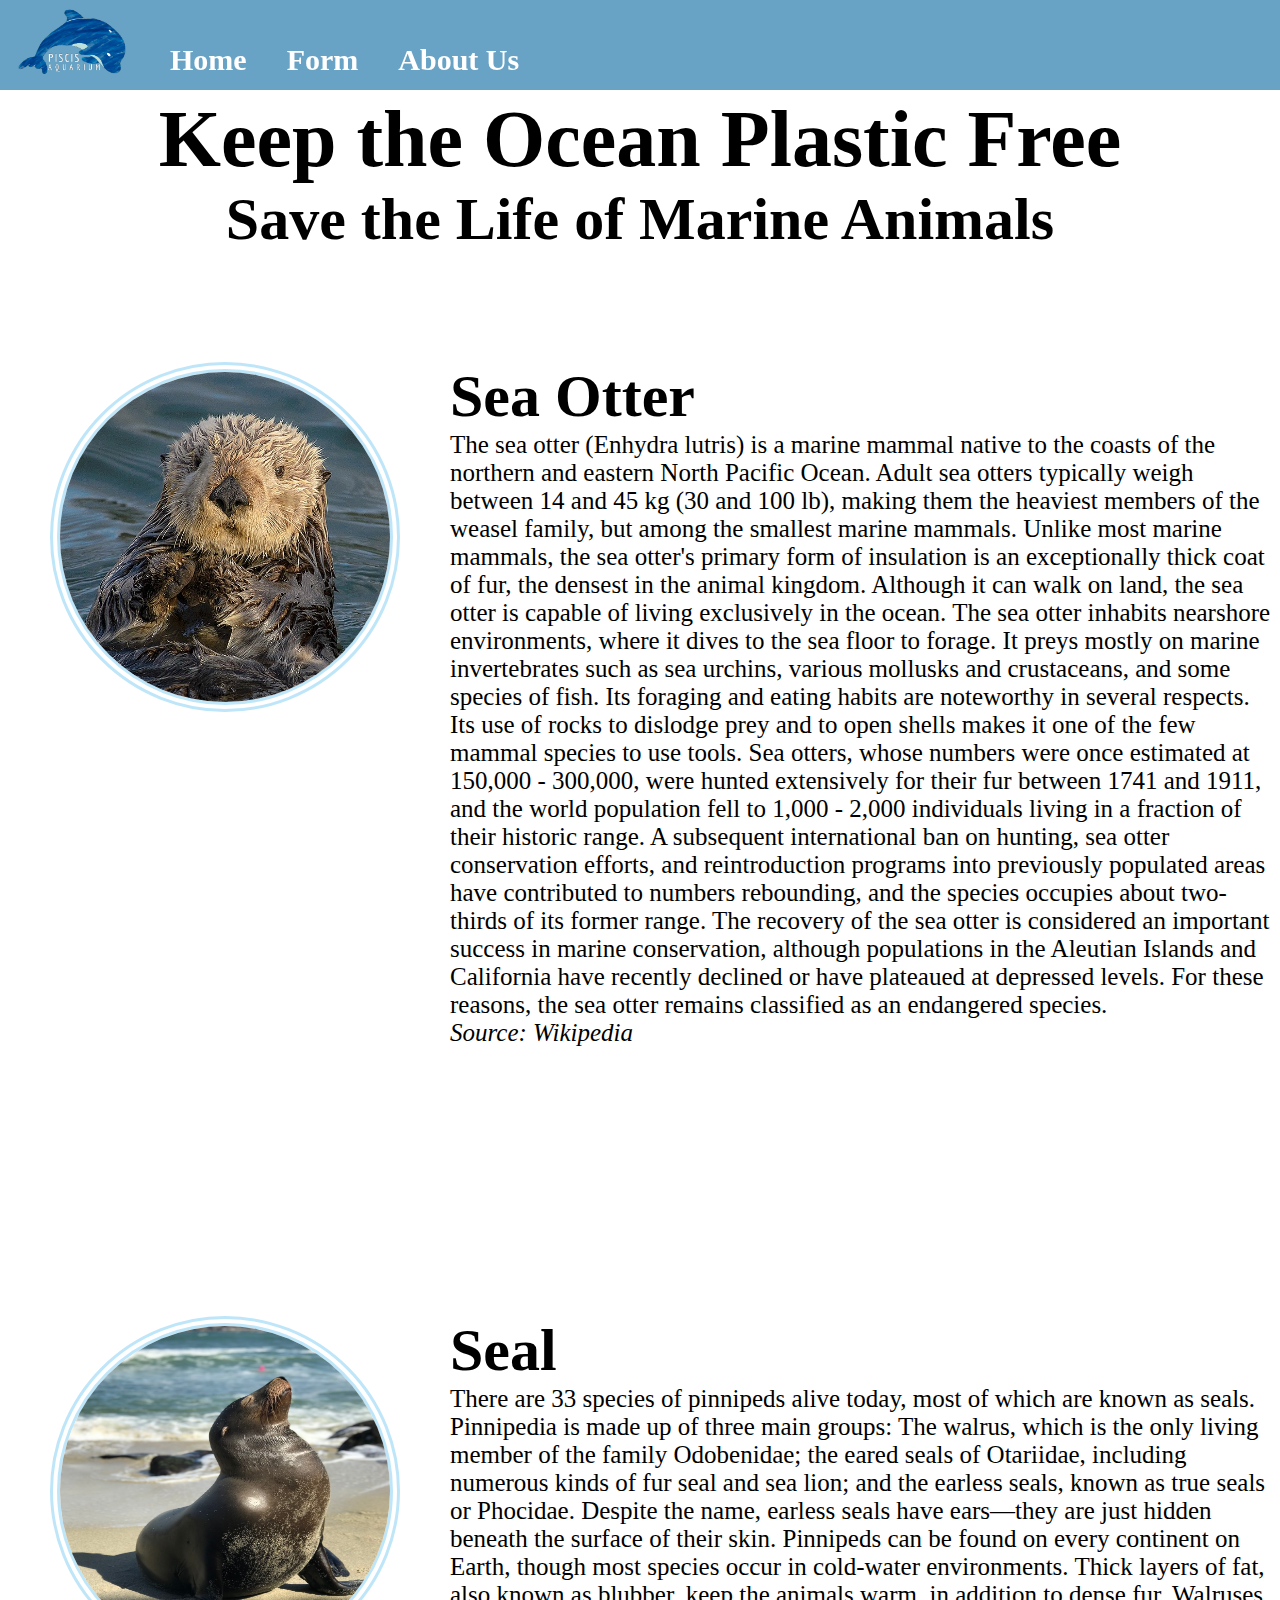
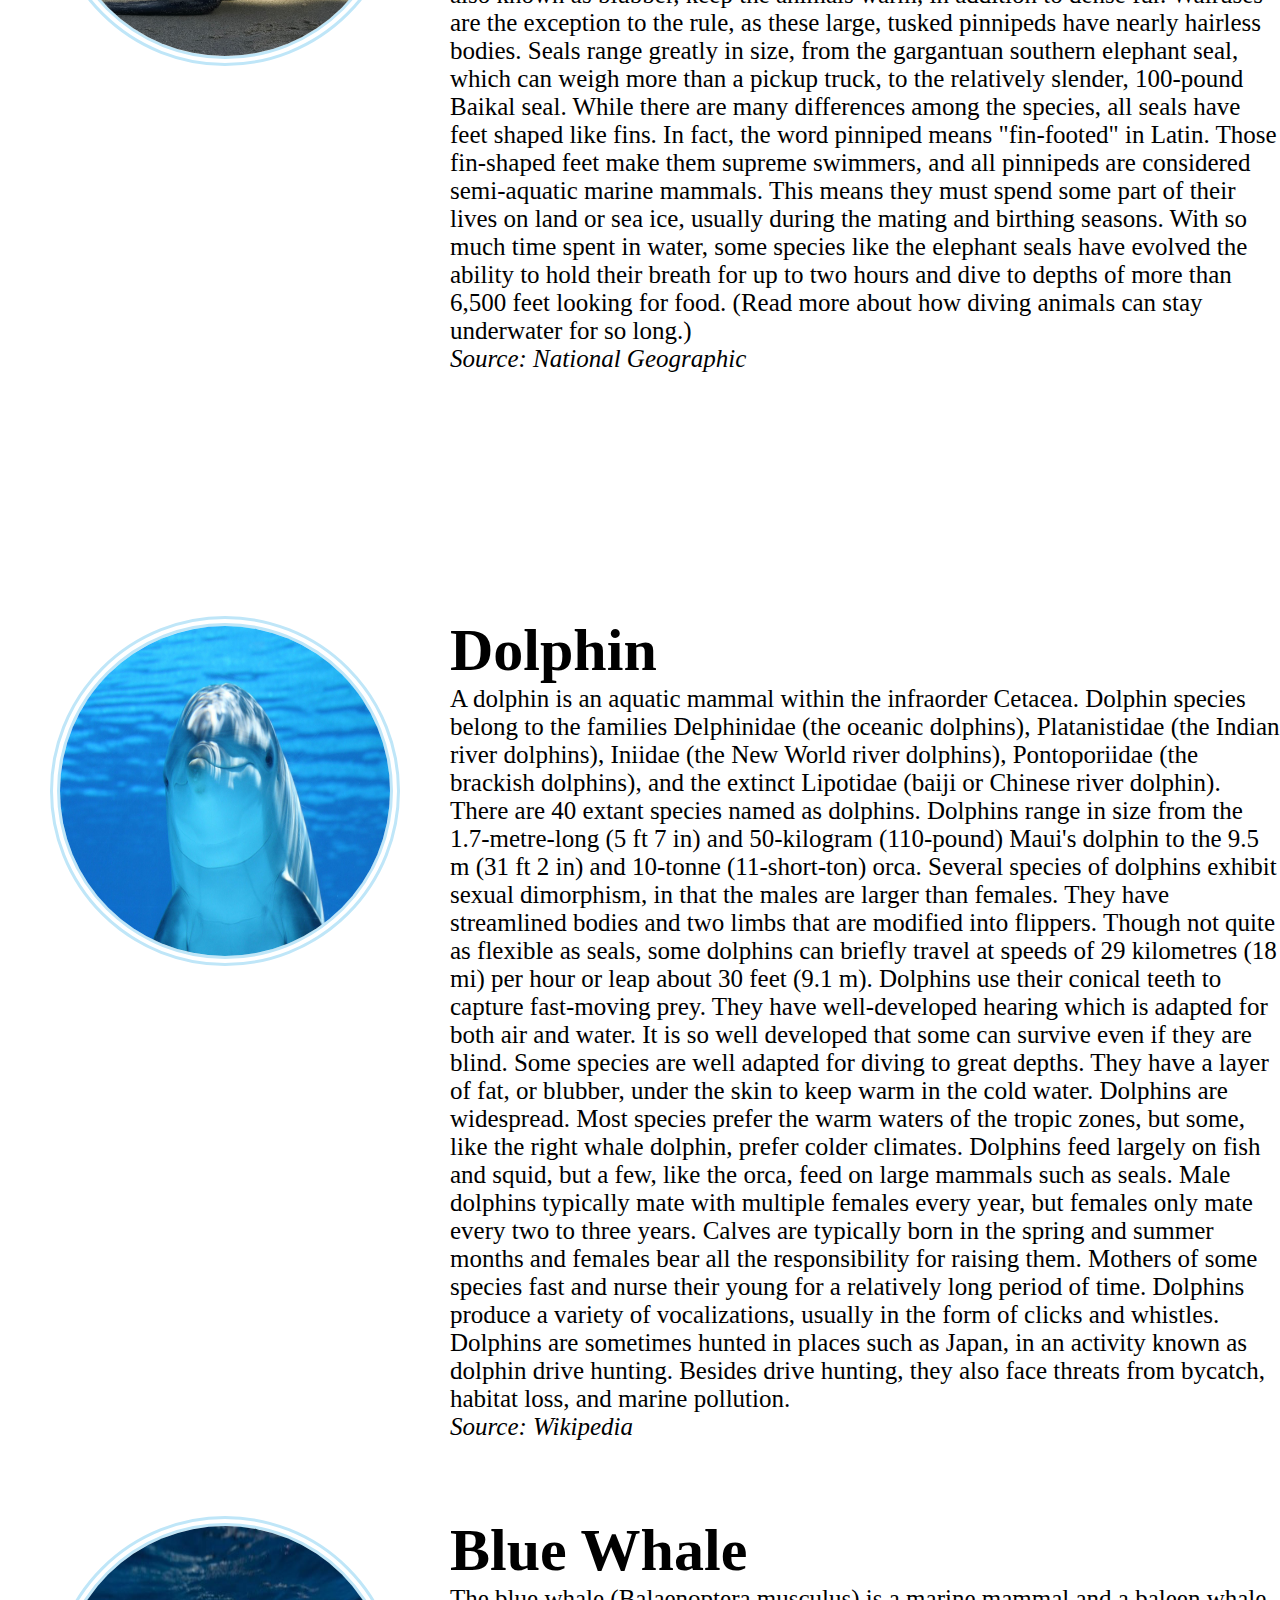
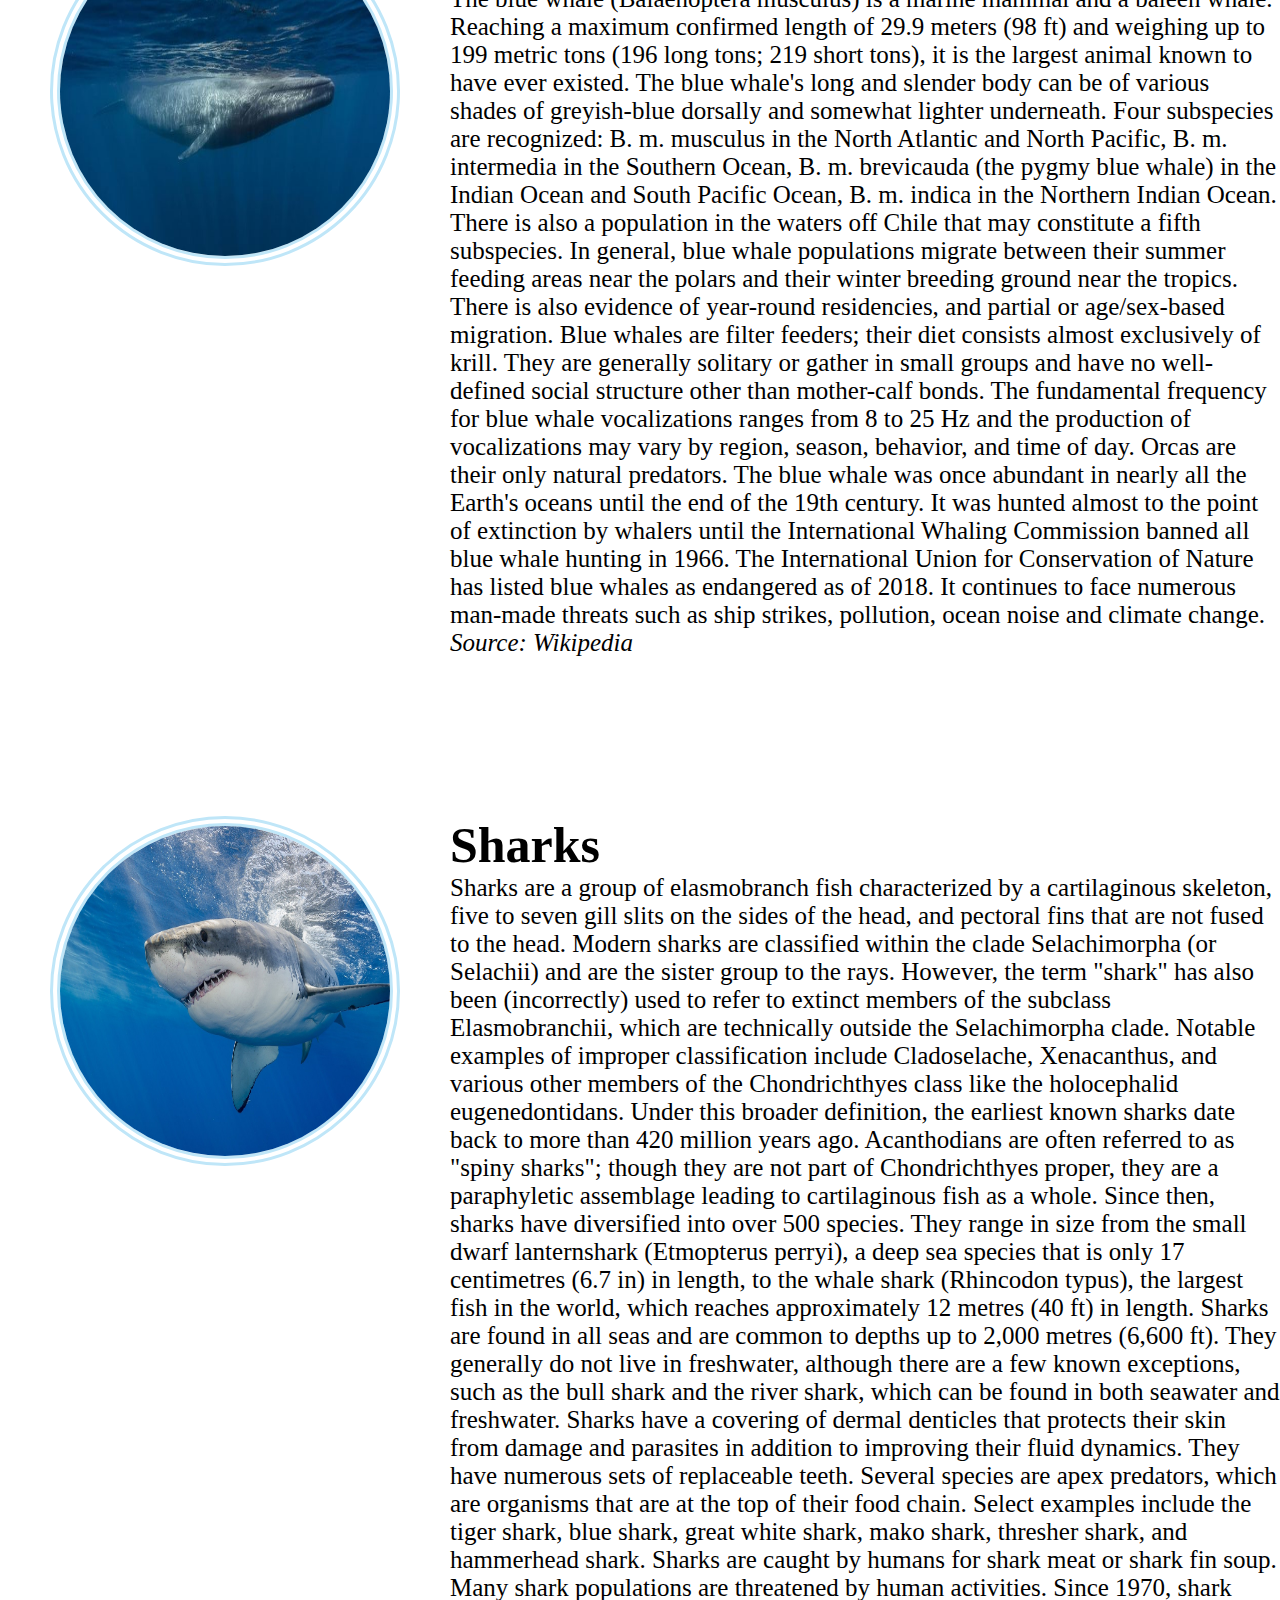
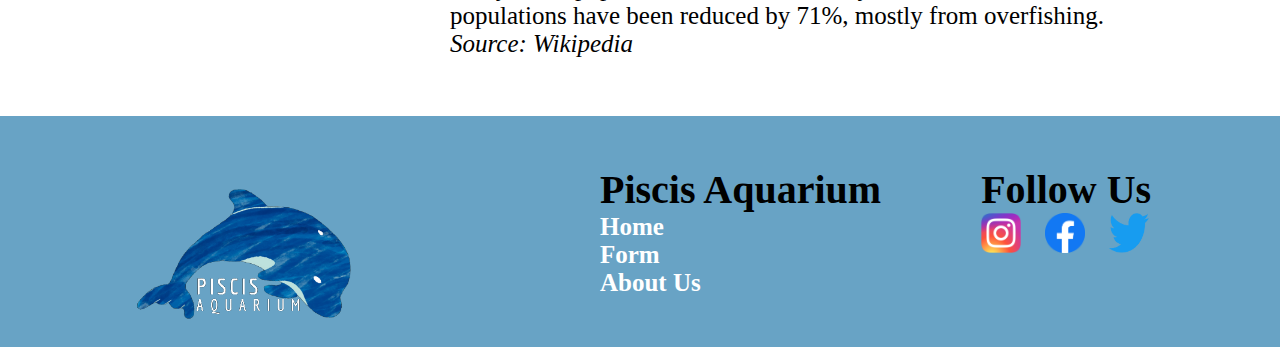
<file: index.html>
<!DOCTYPE html>
<html lang="en">
<head>
    <meta charset="UTF-8">
    <meta http-equiv="X-UA-Compatible" content="IE=edge">
    <meta name="viewport" content="width=device-width, initial-scale=1.0">
    <title>Home - Piscis Aquarium</title>
    <link rel="icon" type="image/x-icon" href="pa-logo.ico">
    <link rel="stylesheet" href="style.css">
</head>
<body>
    <nav>
        <div class="wrapper">
            <div class="logo"><a href="index.html"><img class="logo" src="pa-logo.png"></a></div>
            <div class="menu">
                <ul>
                    <li><a href="index.html">Home</a></li>
                    <li><a href="form.html">Form</a></li>
                    <li><a href="aboutus.html">About Us</a></li>
                </ul>
            </div>
        </div>
    </nav>
    
    <div class="slogan">
        <h1>Keep the Ocean Plastic Free</h1>
        <h2>Save the Life of Marine Animals</h2>
    </div>

    <br/><br/><br/><br/><br/><br/>

    <div class="animalwrapper">
        <div class="animalpicdiv">
            <img class="animalimg" src="Sea Otter.jpg">
        </div>

        <div class="animaldescdiv">
            <h1 class="animaltitle">Sea Otter</h1>
            <p>The sea otter (Enhydra lutris) is a marine mammal native to the coasts of the northern and eastern North Pacific Ocean. Adult sea otters typically weigh between 14 and 45 kg (30 and 100 lb), making them the heaviest members of the weasel family, but among the smallest marine mammals. Unlike most marine mammals, the sea otter's primary form of insulation is an exceptionally thick coat of fur, the densest in the animal kingdom. Although it can walk on land, the sea otter is capable of living exclusively in the ocean. The sea otter inhabits nearshore environments, where it dives to the sea floor to forage. It preys mostly on marine invertebrates such as sea urchins, various mollusks and crustaceans, and some species of fish. Its foraging and eating habits are noteworthy in several respects. Its use of rocks to dislodge prey and to open shells makes it one of the few mammal species to use tools. Sea otters, whose numbers were once estimated at 150,000 - 300,000, were hunted extensively for their fur between 1741 and 1911, and the world population fell to 1,000 - 2,000 individuals living in a fraction of their historic range. A subsequent international ban on hunting, sea otter conservation efforts, and reintroduction programs into previously populated areas have contributed to numbers rebounding, and the species occupies about two-thirds of its former range. The recovery of the sea otter is considered an important success in marine conservation, although populations in the Aleutian Islands and California have recently declined or have plateaued at depressed levels. For these reasons, the sea otter remains classified as an endangered species.</p>
            <cite>Source: Wikipedia</cite>
        </div>
    </div>

    <br/><br/><br/>

    <div class="animalwrapper">
        <div class="animalpicdiv">
            <img class = "animalimg" src="Seals.jpeg">
        </div>

        <div class="animaldescdiv">
            <h1 class="animaltitle">Seal</h1>
            <p>There are 33 species of pinnipeds alive today, most of which are known as seals. Pinnipedia is made up of three main groups: The walrus, which is the only living member of the family Odobenidae; the eared seals of Otariidae, including numerous kinds of fur seal and sea lion; and the earless seals, known as true seals or Phocidae. Despite the name, earless seals have ears—they are just hidden beneath the surface of their skin. Pinnipeds can be found on every continent on Earth, though most species occur in cold-water environments. Thick layers of fat, also known as blubber, keep the animals warm, in addition to dense fur. Walruses are the exception to the rule, as these large, tusked pinnipeds have nearly hairless bodies. Seals range greatly in size, from the gargantuan southern elephant seal, which can weigh more than a pickup truck, to the relatively slender, 100-pound Baikal seal. While there are many differences among the species, all seals have feet shaped like fins. In fact, the word pinniped means "fin-footed" in Latin. Those fin-shaped feet make them supreme swimmers, and all pinnipeds are considered semi-aquatic marine mammals. This means they must spend some part of their lives on land or sea ice, usually during the mating and birthing seasons. With so much time spent in water, some species like the elephant seals have evolved the ability to hold their breath for up to two hours and dive to depths of more than 6,500 feet looking for food. (Read more about how diving animals can stay underwater for so long.)</p>
            <cite>Source: National Geographic</cite>
        </div>
    </div>

    <div class="animalwrapper">
        <div class="animalpicdiv">
            <img class = "animalimg" src="Dolphin.jpg">
        </div>

        <div class="animaldescdiv">
            <h1 class="animaltitle">Dolphin</h1>
            <p>A dolphin is an aquatic mammal within the infraorder Cetacea. Dolphin species belong to the families Delphinidae (the oceanic dolphins), Platanistidae (the Indian river dolphins), Iniidae (the New World river dolphins), Pontoporiidae (the brackish dolphins), and the extinct Lipotidae (baiji or Chinese river dolphin). There are 40 extant species named as dolphins. Dolphins range in size from the 1.7-metre-long (5 ft 7 in) and 50-kilogram (110-pound) Maui's dolphin to the 9.5 m (31 ft 2 in) and 10-tonne (11-short-ton) orca. Several species of dolphins exhibit sexual dimorphism, in that the males are larger than females. They have streamlined bodies and two limbs that are modified into flippers. Though not quite as flexible as seals, some dolphins can briefly travel at speeds of 29 kilometres (18 mi) per hour or leap about 30 feet (9.1 m). Dolphins use their conical teeth to capture fast-moving prey. They have well-developed hearing which is adapted for both air and water. It is so well developed that some can survive even if they are blind. Some species are well adapted for diving to great depths. They have a layer of fat, or blubber, under the skin to keep warm in the cold water. Dolphins are widespread. Most species prefer the warm waters of the tropic zones, but some, like the right whale dolphin, prefer colder climates. Dolphins feed largely on fish and squid, but a few, like the orca, feed on large mammals such as seals. Male dolphins typically mate with multiple females every year, but females only mate every two to three years. Calves are typically born in the spring and summer months and females bear all the responsibility for raising them. Mothers of some species fast and nurse their young for a relatively long period of time. Dolphins produce a variety of vocalizations, usually in the form of clicks and whistles. Dolphins are sometimes hunted in places such as Japan, in an activity known as dolphin drive hunting. Besides drive hunting, they also face threats from bycatch, habitat loss, and marine pollution.</p>
            <cite>Source: Wikipedia</cite>
        </div>
    </div>

    <div class="animalwrapper">
        <div class="animalpicdiv">
            <img class = "animalimg" src="Blue Whale.jpg">
        </div>

        <div class="animaldescdiv">
            <h1 class="animaltitle">Blue Whale</h1>
            <p>The blue whale (Balaenoptera musculus) is a marine mammal and a baleen whale. Reaching a maximum confirmed length of 29.9 meters (98 ft) and weighing up to 199 metric tons (196 long tons; 219 short tons), it is the largest animal known to have ever existed. The blue whale's long and slender body can be of various shades of greyish-blue dorsally and somewhat lighter underneath. Four subspecies are recognized: B. m. musculus in the North Atlantic and North Pacific, B. m. intermedia in the Southern Ocean, B. m. brevicauda (the pygmy blue whale) in the Indian Ocean and South Pacific Ocean, B. m. indica in the Northern Indian Ocean. There is also a population in the waters off Chile that may constitute a fifth subspecies. In general, blue whale populations migrate between their summer feeding areas near the polars and their winter breeding ground near the tropics. There is also evidence of year-round residencies, and partial or age/sex-based migration. Blue whales are filter feeders; their diet consists almost exclusively of krill. They are generally solitary or gather in small groups and have no well-defined social structure other than mother-calf bonds. The fundamental frequency for blue whale vocalizations ranges from 8 to 25 Hz and the production of vocalizations may vary by region, season, behavior, and time of day. Orcas are their only natural predators. The blue whale was once abundant in nearly all the Earth's oceans until the end of the 19th century. It was hunted almost to the point of extinction by whalers until the International Whaling Commission banned all blue whale hunting in 1966. The International Union for Conservation of Nature has listed blue whales as endangered as of 2018. It continues to face numerous man-made threats such as ship strikes, pollution, ocean noise and climate change.</p>
            <cite>Source: Wikipedia</cite>
        </div>
    </div>
    
    <div class="animalwrapper">
        <div class="animalpicdiv">
            <img class = "animalimg" src="Sharks.jpg">
        </div>
    
        <div class="animaldescdiv">
            <h1>Sharks</h1>
            <p>Sharks are a group of elasmobranch fish characterized by a cartilaginous skeleton, five to seven gill slits on the sides of the head, and pectoral fins that are not fused to the head. Modern sharks are classified within the clade Selachimorpha (or Selachii) and are the sister group to the rays. However, the term "shark" has also been (incorrectly) used to refer to extinct members of the subclass Elasmobranchii, which are technically outside the Selachimorpha clade. Notable examples of improper classification include Cladoselache, Xenacanthus, and various other members of the Chondrichthyes class like the holocephalid eugenedontidans. Under this broader definition, the earliest known sharks date back to more than 420 million years ago. Acanthodians are often referred to as "spiny sharks"; though they are not part of Chondrichthyes proper, they are a paraphyletic assemblage leading to cartilaginous fish as a whole. Since then, sharks have diversified into over 500 species. They range in size from the small dwarf lanternshark (Etmopterus perryi), a deep sea species that is only 17 centimetres (6.7 in) in length, to the whale shark (Rhincodon typus), the largest fish in the world, which reaches approximately 12 metres (40 ft) in length. Sharks are found in all seas and are common to depths up to 2,000 metres (6,600 ft). They generally do not live in freshwater, although there are a few known exceptions, such as the bull shark and the river shark, which can be found in both seawater and freshwater. Sharks have a covering of dermal denticles that protects their skin from damage and parasites in addition to improving their fluid dynamics. They have numerous sets of replaceable teeth. Several species are apex predators, which are organisms that are at the top of their food chain. Select examples include the tiger shark, blue shark, great white shark, mako shark, thresher shark, and hammerhead shark. Sharks are caught by humans for shark meat or shark fin soup. Many shark populations are threatened by human activities. Since 1970, shark populations have been reduced by 71%, mostly from overfishing.</p>
            <cite>Source: Wikipedia</cite>
        </div>
    </div>
    
    <div class="footerbox">
        <div class="footerlogo"><a href="index.html"><img class="footerlogo" src="pa-logo.png"></a></div>
        <div class="footer">
            <div class="footercontent">
                <p class="footertitle"> Piscis Aquarium</p>
                <a href="index.html">Home</a>
                <a href="form.html">Form</a>
                <a href="aboutus.html">About Us</a>
            </div>

            <div class="footercontent1">
                <p class="footertitle1">Follow Us</p>
                <a href="https://www.instagram.com/jakartaaquarium/?hl=en"><img class="iconMS" src="InstagramIcon.png"></a>
                <a href="https://www.facebook.com/MyJaq/"><img class="iconMS" src="FacebookIcon.png"></a>
                <a href="https://twitter.com/jaq_id"><img class="iconMS" src="TwitterIcon.png"></a>
            </div>
        </div>
    </div>
</body>
</html>
</file>
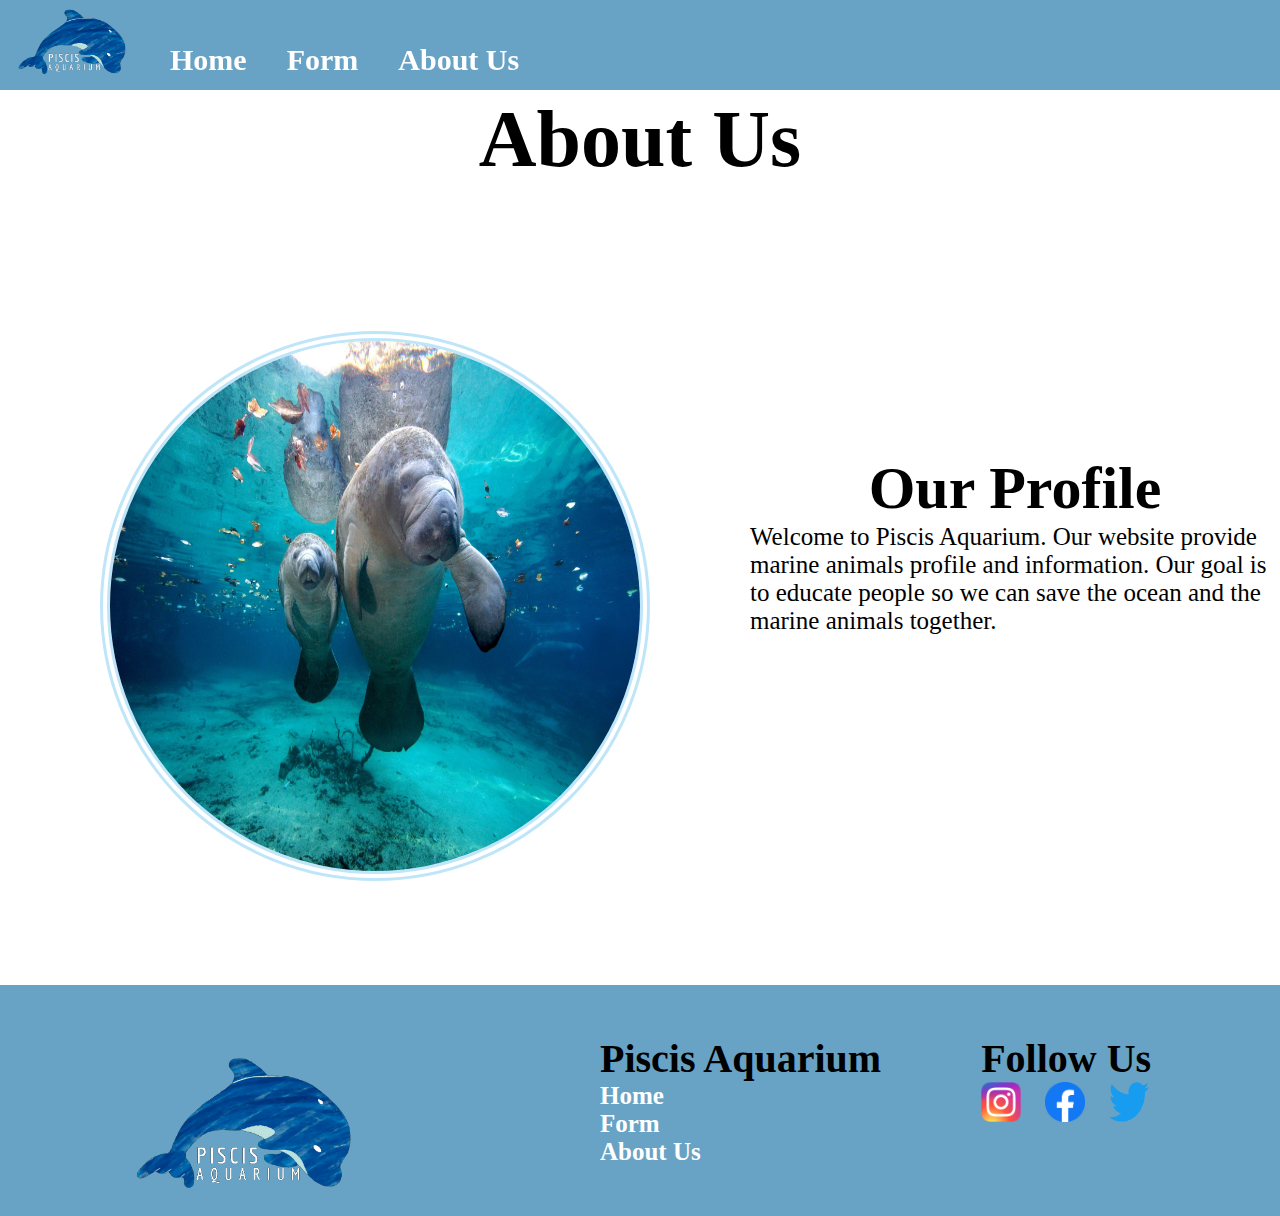
<file: aboutus.html>
<!DOCTYPE html>
<html lang="en">
<head>
    <meta charset="UTF-8">
    <meta http-equiv="X-UA-Compatible" content="IE=edge">
    <meta name="viewport" content="width=device-width, initial-scale=1.0">
    <title>About Us - Piscis Aquarium</title>
    <link rel="icon" type="image/x-icon" href="pa-logo.ico">
    <link rel="stylesheet" href="style.css">
</head>
<body>
    <nav>
        <div class="wrapper">
            <div class="logo"><a href="index.html"><img class="logo" src="pa-logo.png"></a></div>
            <div class="menu">
                <ul>
                    <li><a href="index.html">Home</a></li>
                    <li><a href="form.html">Form</a></li>
                    <li><a href="aboutus.html">About Us</a></li>
                </ul>
            </div>
        </div>
    </nav>

    <div class="title">
        <h1>About Us</h1>
    </div>

    <div class="aboutuswrapper">
        <div class="aboutuslogo">
            <img class="aboutusimg" src="aboutus.jpg">
        </div>

        <div class="desc">
            <h1 class="desccontent">Our Profile</h1>
            <p>Welcome to Piscis Aquarium. Our website provide marine animals profile and information. Our goal is to educate people so we can save the ocean and the marine animals together.</p>
        </div>
    </div>

    <div class="footerbox">
        <div class="footerlogo"><a href="index.html"><img class="footerlogo" src="pa-logo.png"></a></div>
        <div class="footer">
            <div class="footercontent">
                <p class="footertitle"> Piscis Aquarium</p>
                <a href="index.html">Home</a>
                <a href="form.html">Form</a>
                <a href="aboutus.html">About Us</a>
            </div>
            
            <div class="footercontent1">
                <p class="footertitle1">Follow Us</p>
                <a href="https://www.instagram.com/jakartaaquarium/?hl=en"><img class="iconMS" src="InstagramIcon.png"></a>
                <a href="https://www.facebook.com/MyJaq/"><img class="iconMS" src="FacebookIcon.png"></a>
                <a href="https://twitter.com/jaq_id"><img class="iconMS" src="TwitterIcon.png"></a>
            </div>
        </div>
    </div>
</body>
</html>
</file>
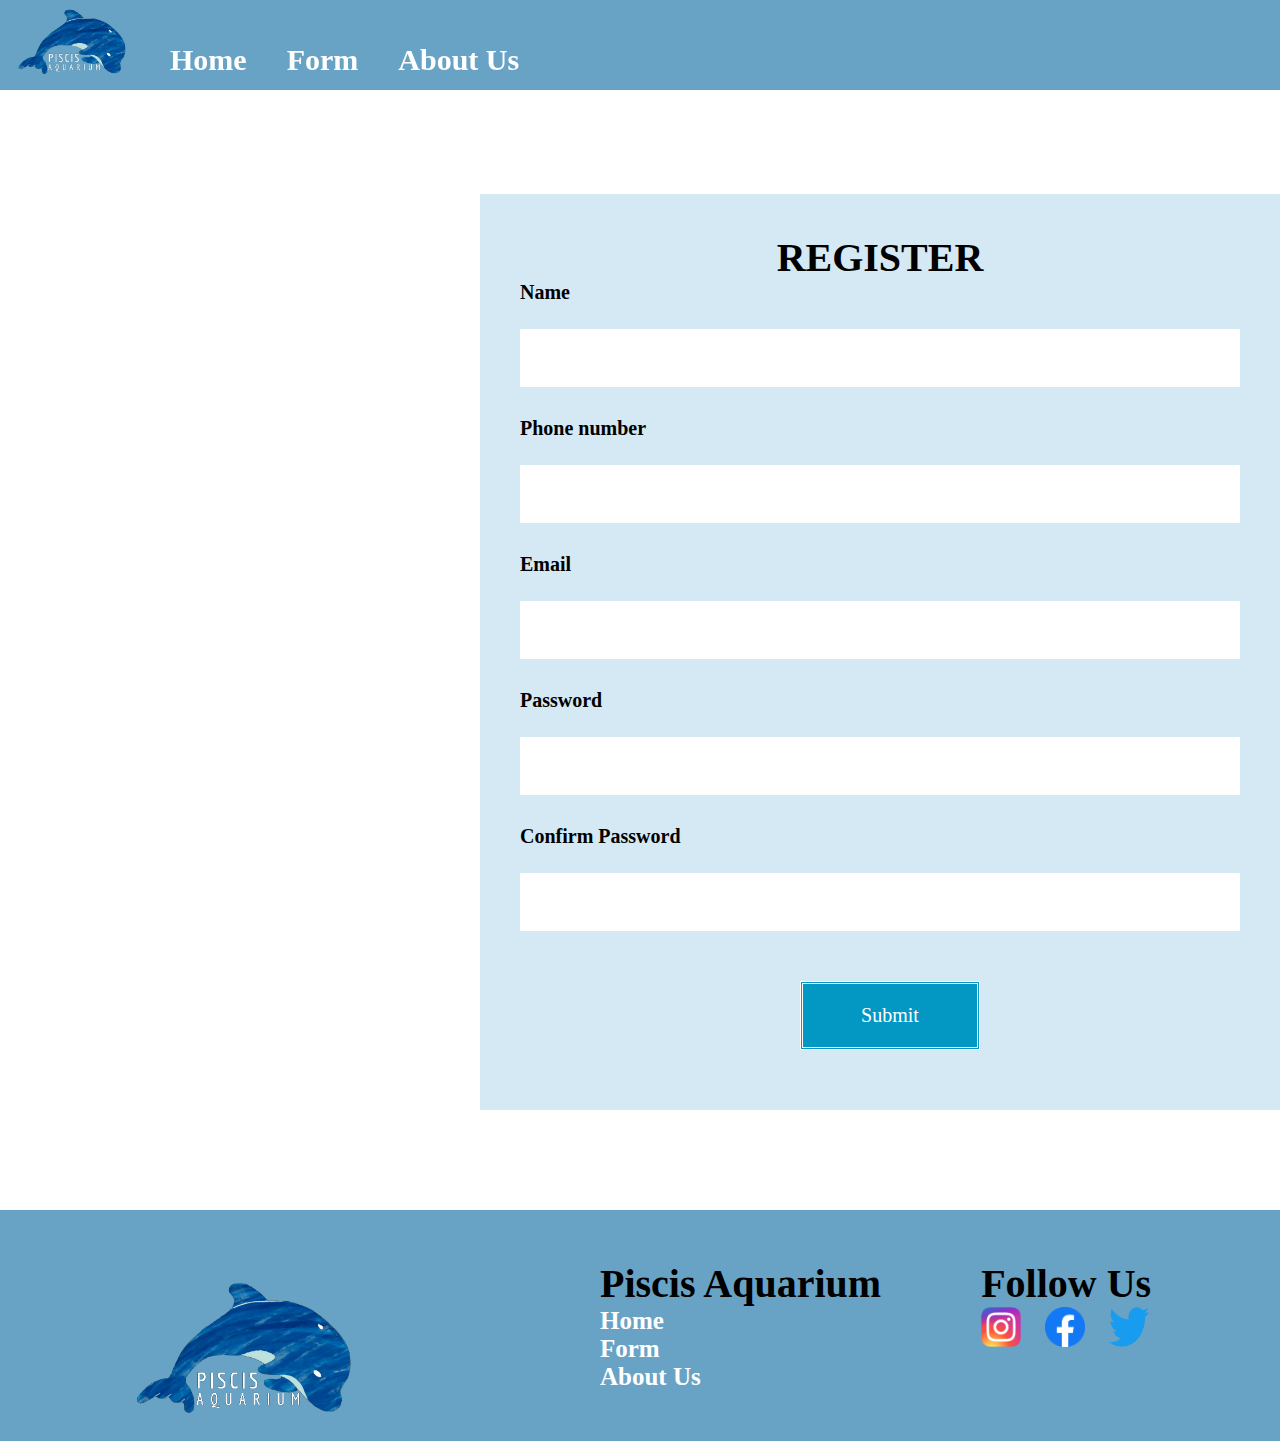
<file: form.html>
<!DOCTYPE html>
<html lang="en">
<head>
    <meta charset="UTF-8">
    <meta http-equiv="X-UA-Compatible" content="IE=edge">
    <meta name="viewport" content="width=device-width, initial-scale=1.0">
    <title>Form - Piscis Aquarium</title>
    <link rel="icon" type="image/x-icon" href="pa-logo.ico">
    <link rel="stylesheet" href="style.css">
</head>
<body>
    <nav>
        <div class="wrapper">
            <div class="logo"><a href="index.html"><img class="logo" src="pa-logo.png"></a></div>
            <div class="menu">
                <ul>
                    <li><a href="index.html">Home</a></li>
                    <li><a href="form.html">Form</a></li>
                    <li><a href="aboutus.html">About Us</a></li>
                </ul>
            </div>
        </div>
    </nav>

    <form action="index.html" method="post">
        <div class="formborder">
        <p class="titleform">REGISTER</p>
            <p>
                <label class="labelform">
                    Name
                </label>
                <input type="text" name="Name" />
            </p>

            <p>
                <label class="labelform">
                    Phone number
                </label>
                <input type="text" name="PhoneNumber" />
            </p>

            <p>
                <label class="labelform">
                    Email
                </label>
                <input type="email" name="Email" />
            </p>

            <p>
                <label class="labelform">
                    Password
                </label>
                <input type="password" name="Password" />
            </p>

            <p>
                <label class="labelform">
                    Confirm Password
                </label>
                <input type="password" name="Confirm Password" />
            </p>

            <p>
                <input type="submit" name="Register" />
            </p>
        </div>
    </form>

    <div class="footerbox">
        <div class="footerlogo"><a href="index.html"><img class="footerlogo" src="pa-logo.png"></a></div>
        <div class="footer">
            <div class="footercontent">
                <p class="footertitle"> Piscis Aquarium</p>
                <a href="index.html">Home</a>
                <a href="form.html">Form</a>
                <a href="aboutus.html">About Us</a>
            </div>

            <div class="footercontent1">
                <p class="footertitle1">Follow Us</p>
                <a href="https://www.instagram.com/jakartaaquarium/?hl=en"><img class="iconMS" src="InstagramIcon.png"></a>
                <a href="https://www.facebook.com/MyJaq/"><img class="iconMS" src="FacebookIcon.png"></a>
                <a href="https://twitter.com/jaq_id"><img class="iconMS" src="TwitterIcon.png"></a>
            </div>
        </div>
    </div>
</body>
</html>
</file>
<file: style.css>
* {
    margin: 0px;
    padding: 0px;
    text-decoration: none;
    box-sizing: border-box;
}

*:before,
*:after {
    padding: 0;
    margin: 0;
    box-sizing: border-box;
}

body {
    margin: 0px;
    padding: 0px;
    font-family: 'Poppins', sans-serif;
    background-image: url('https://www.bestwesternsiestakey.com/wp-content/uploads/2020/03/White-Sand-1024x683.jpg');
    height: 100%;
    background-position: top;
    background-repeat: no-repeat;
    background-size: cover;
}

.wrapper {
    width: 100%;
    margin: auto;
    position: relative;
}

.logo a {
    float: left;
}

.logo img {
    width: 150px;
    height:75px;
    padding-top: 8px;
}

.menu {
    float: left;
}

nav {
    width: 100%;
    margin: auto;
    display: inline-block;
    height: 90px;
    line-height: 120px;
    position: sticky;
    top: 0;
    z-index: 10;
    background: #4d92bbd8;
}

nav ul {
    list-style-type: none;
    margin: 0px;
    padding: 0px;
    overflow: hidden;
}

nav ul li {
    float: left;
}

nav ul li a {
    position: relative;
    font-size: 30px;
    font-family: gabriola;
    margin-top: 100px;
    color: #FFFF;
    font-weight: bold;
    text-align: center;
    padding: 0px 20px 5px 20px;
    text-decoration: none;
}

nav ul li a:after{
    content: "";
    position: absolute;
    background-color: aquamarine;
    height: 5px;
    width: 0;
    left: 0;
    bottom: -10px;
    transition: 0.5s;
}

nav ul li a:hover{
    color: aquamarine;
}

nav ul li a:hover:after {
    width: 100%;
}

.slogan {
    width: 100%;
    height: 100%;
    top: 30%;
    left: 130px;
    color: black;
    text-align: center;
    font-family: gabriola;
    font-size: 40px;
}

/*Wrap Animal Pic Div & Animal Desc Div*/
.animalwrapper {
    position: relative;
    width: 100%;
    height: 900px;
}

/*Animal Title*/
.animaltitle {
    font-family: ink free;
    font-size: 60px;
}

/*Animal Picture Div*/
.animalpicdiv {
    position: absolute;
    left: 50px;
}

/*Animal Picture Size*/
.animalimg {
    width: 350px;
    height: 350px;
    border-radius: 50%;
    border: 10px double rgb(191, 230, 248);
    transition-duration: 0.8s;
}

.animalimg:hover {
    transform: scale(1.2);
}

/*Animal Description*/
.animaldescdiv {
    position: absolute;
    left: 450px;
    font-family: ink free;
    font-size: 25px;
}

.title {
    width: 100%;
    height: 100%;
    top: 30%;
    left: 130px;
    color: black;
    text-align: center;
    font-family: gabriola;
    font-size: 40px;
}

.aboutuswrapper {
    position: relative;
    width: 100%;
    height: 800px;
}

.desccontent {
    font-family: ink free;
    font-size: 60px;
    text-align: center;
}

.aboutuslogo {
    bottom: 100px;
    position: absolute;
    left: 100px;
}

.aboutusimg {
    width: 550px;
    height: 550px;
    border-radius: 50%;
    border: 10px double rgb(191, 230, 248);
    transition-duration: 0.8s;
}

.aboutusimg:hover {
    transform: scale(1.15);
}

.desc {
    bottom: 350px;
    position: absolute;
    left: 750px;
    font-family: ink free;
    font-size: 25px;
}

.formborder {
    margin: 100px 480px;
    padding: 40px;
    background-color: rgba(168, 209, 233, 0.479);
    width: 800px;
}

.titleform {
    text-align: center;
    font-family: gabriola;
    font-weight: bold;
    font-size: 40px;
}

.labelform{
    font-family: grbariola;
    font-weight: bold;
    font-size: 20px;
}

input[type=text], input[type=email], input[type=password] {
    font-family: gabriola;
    font-size: 25px;
    width: 100%;
    padding: 15px;
    margin: 25px 0px 30px 0px;
    display: inline-block;
    border: none;
    background: #FFFF
}

input[type=submit] {
    background-color: #0397c4;
    font-family: gabriola;
    font-size: 20px;
    color: white;
    padding: 20px 20px;
    margin: 20px 280px;
    border: double;
    cursor: pointer;
    width: 25%;
}

input[type=submit]:hover {
    opacity: 1;
}

.footerbox {
    padding-bottom: 50px;
    background-color: #4d92bbd8;
}

.footerlogo a {
    float: left;
}

.footerlogo img {
    width: 300px;
    height:150px;
    padding-top: 15px;
    margin-top: 55px;
    margin-left: 100px;
}

.footer {
    display: flex;
    flex-direction: row;
}

.footercontent {
    display: flex;
    flex-direction: column;
    margin-top: 50px;
    margin-left: 200px;
    font-size: 25px;
    font-family: gabriola;
    font-weight: bold;
}

a{
    color: white;
}

a:hover {
    transition: 0.5s;
    color: aquamarine;
}

.footertitle {
    font-size: 40px;
    color: black;
}

.footercontent1 {
    display: flex;
    flex-direction: column;
    margin-top: 50px;
    margin-left: 100px;
    font-family: gabriola;
    font-weight: bold;
    display: inline-block;
}

.footertitle1 {
    font-size: 40px;
    color: black;
}

.iconMS {
    margin-right: 20px;
    width: 40px;
    height:40px;
    transition-duration: 0.7s;
}

.iconMS:hover {
    transform: scale(1.3);
}
</file>
